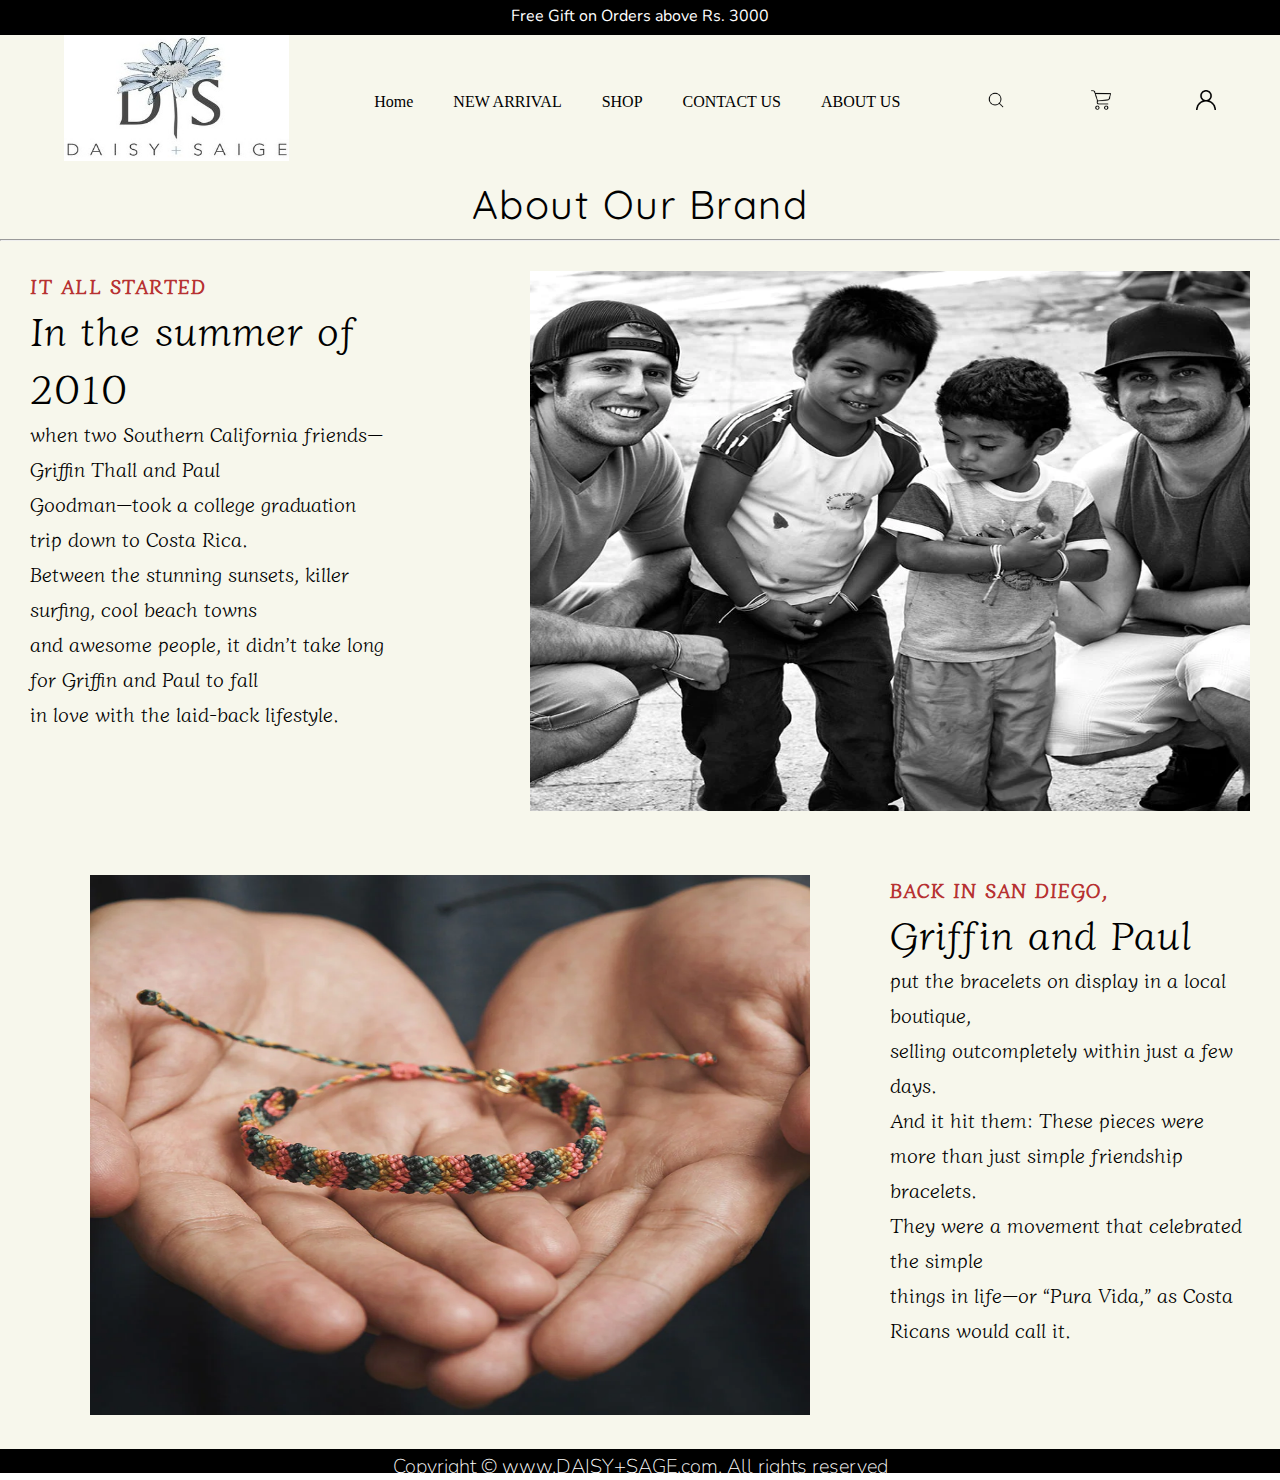
<file: Brand.html>
<!DOCTYPE html>
<html lang="en">
<head>
    <meta charset="UTF-8">
    <meta name="viewport" content="width=device-width, initial-scale=1.0">
    <title>Document</title>
    <link rel ="stylesheet" type="text/css" href="project3.css">
    <link rel="stylesheet" href="https://cdnjs.cloudflare.com/ajax/libs/font-awesome/4.7.0/css/font-awesome.min.css">
    <link rel="stylesheet" media="screen and (max-width:1170px)"  href="Phone.css">
    <style>
        
        @import url('https://fonts.googleapis.com/css2?family=Montserrat:wght@200&display=swap');
        @import url('https://fonts.googleapis.com/css2?family=Quicksand:wght@500&display=swap');
        @import url('https://fonts.googleapis.com/css2?family=Diphylleia&family=Quicksand:wght@500&display=swap');
        @import url('https://fonts.googleapis.com/css2?family=Nunito:wght@200&display=swap');
      </style>
          
</head>
<body>
    

    <div class="page-wrapper">
        <div class="headeroffer">
            Free  Gift on Orders above Rs. 3000
        </div>
    
        <header>
            <div class="container"> 
               <nav class="navbar">
                  <a href="#" class="nav-branding"> 
                    <img src="Home images/Company Logo.jpg">
                  </a>
                  <ul class="nav-menu">
                     <li class="nav-item">
                        <a href="index.html" class="nav-link">Home</a>
                     </li>
                     <li class="nav-item">
                        <a href="New Arrival.html" class="nav-link">NEW ARRIVAL</a>
                     </li>
                     <li class="nav-item">
                        <a href="Shop.html" class="nav-link">SHOP</a>
                     </li>
                     <li class="nav-item">
                        <a href="Contact us.html" class="nav-link">CONTACT US</a>
                     </li>
                     <li class="nav-item">
                        <a href="Brand.html" class="nav-link">ABOUT US</a>
                     </li>
                   </ul>
                     <li class="nav-item">
                        <a href="" class="nav-img">
                            <img src="Home images/magnifying-glass.png">
                        </a>
                     </li>
                     <li class="nav-item">
                        <a href="" class="nav-img">
                            <img src="Home images/shopping-cart.png">
                        </a>
                     </li>
                     <li class="nav-item">
                        <a href="" class="nav-img">
                            <img src="Home images/user.png">
                            
                        </a>
                     </li>
                  </ul>
                  <div class="hamburger">
                    <span class="bar"></span>
                    <span class="bar"></span>
                    <span class="bar"></span>
                 </div>
               </nav>
            </div>
         </header>
         <script src="script.js"></script>

    <div class="allproducts">
        <p> About Our Brand </p>
    </div>
    <hr>

    <div class="story">
        <div class="info1">
            <div class="info2">
            <div class="first-info">
                IT ALL STARTED
            </div>
            <div class="second-info">
                In the summer of 2010
            </div>
            <div class="main-info">
                when two Southern California friends—Griffin Thall and Paul <br>
                 Goodman—took a college graduation trip down to Costa Rica. <br>
                  Between the stunning sunsets, killer surfing, cool beach towns  <br>
                  and awesome people, it didn’t take long for Griffin and Paul to fall <br>
                  in love with the laid-back lifestyle.
            </div>
            </div>
            <div class="brand-img">
            <img src="Brand/1st photo.webp">
        </div>
        </div>

        <div class="info1">
            <div class="brand-img">
                <img src="Brand/2nd photo.webp">
            </div>
            <div class="info2">
            <div class="first-info">
                BACK IN SAN DIEGO,
            </div>
            <div class="second-info">
                Griffin and Paul
            </div>
            <div class="main-info">
                put the bracelets on display in a local boutique, <br> 
                selling outcompletely within just a few days.<br>
                 And it hit them: These pieces were <br>
                  more than just simple friendship bracelets.<br>
                   They were a movement that celebrated the simple <br>
                    things in life—or “Pura Vida,” as Costa Ricans would call it. 
            </div>
            </div>
            
        </div>
</div>

<div class="footer">
    <p>
    Copyright © www.DAISY+SAGE.com. All rights reserved
   </p>
</div>
</div>
    
</body>
</html>
</file>
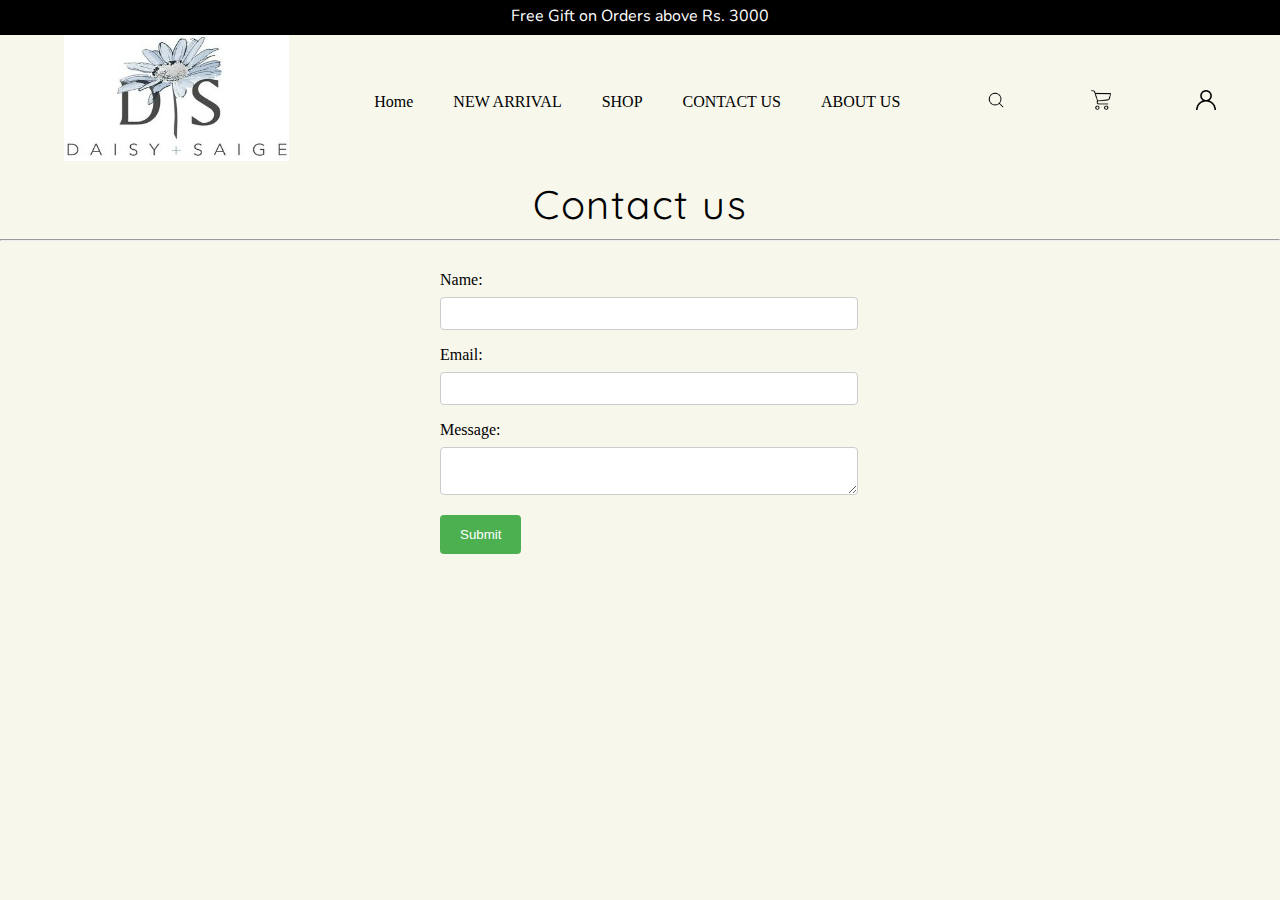
<file: Contact us.html>
<!DOCTYPE html>
<html lang="en">
<head>
    <meta charset="UTF-8">
    <meta name="viewport" content="width=device-width, initial-scale=1.0">
    <link rel ="stylesheet" type="text/css" href="project3.css">
    <link rel="stylesheet" href="https://cdnjs.cloudflare.com/ajax/libs/font-awesome/4.7.0/css/font-awesome.min.css">
    <link rel="stylesheet" media="screen and (max-width:1170px)"  href="Phone.css">
    <style>
        @import url('https://fonts.googleapis.com/css2?family=Quicksand:wght@500&display=swap');
        @import url('https://fonts.googleapis.com/css2?family=Nunito:wght@200&display=swap');
    </style>
    
    <title>Document</title>
    <script type="text/javascript">
        function thankyou(){
            alert("Thank You for contacting us .") 
        }
</script>
        
</head>
<body>

    
    <div class="page-wrapper">
        <div class="headeroffer">
            Free  Gift on Orders above Rs. 3000
        </div>
    
        <header>
            <div class="container"> 
               <nav class="navbar">
                  <a href="#" class="nav-branding"> 
                    <img src="Home images/Company Logo.jpg">
                  </a>
                  <ul class="nav-menu">
                     <li class="nav-item">
                        <a href="index.html" class="nav-link">Home</a>
                     </li>
                     <li class="nav-item">
                        <a href="New Arrival.html" class="nav-link">NEW ARRIVAL</a>
                     </li>
                     <li class="nav-item">
                        <a href="Shop.html" class="nav-link">SHOP</a>
                     </li>
                     <li class="nav-item">
                        <a href="Contact us.html" class="nav-link">CONTACT US</a>
                     </li>
                     <li class="nav-item">
                        <a href="Brand.html" class="nav-link">ABOUT US</a>
                     </li>
                   </ul>
                     <li class="nav-item">
                        <a href="" class="nav-img">
                            <img src="Home images/magnifying-glass.png">
                        </a>
                     </li>
                     <li class="nav-item">
                        <a href="" class="nav-img">
                            <img src="Home images/shopping-cart.png">
                        </a>
                     </li>
                     <li class="nav-item">
                        <a href="" class="nav-img">
                            <img src="Home images/user.png">
                            
                        </a>
                     </li>
                  </ul>
                  <div class="hamburger">
                    <span class="bar"></span>
                    <span class="bar"></span>
                    <span class="bar"></span>
                 </div>
               </nav>
            </div>
         </header>
         <script src="script.js"></script>

        <div class="allproducts">
            <p> Contact us</p>
        </div>
        <hr>
    
        <form action="#" method="POST">
            <label for="name">Name:</label>
            <input type="text" id="name" name="name" required>
          
            <label for="email">Email:</label>
            <input type="email" id="email" name="email" required>
          
            <label for="message">Message:</label>
            <textarea id="message" name="message" required></textarea>
          
            <input type="button" value="Submit"  onclick="thankyou()" >

            
          </form>
        </div>
    </section>
    <script>


  
 


  </script>
        
</body>
</html>
</file>
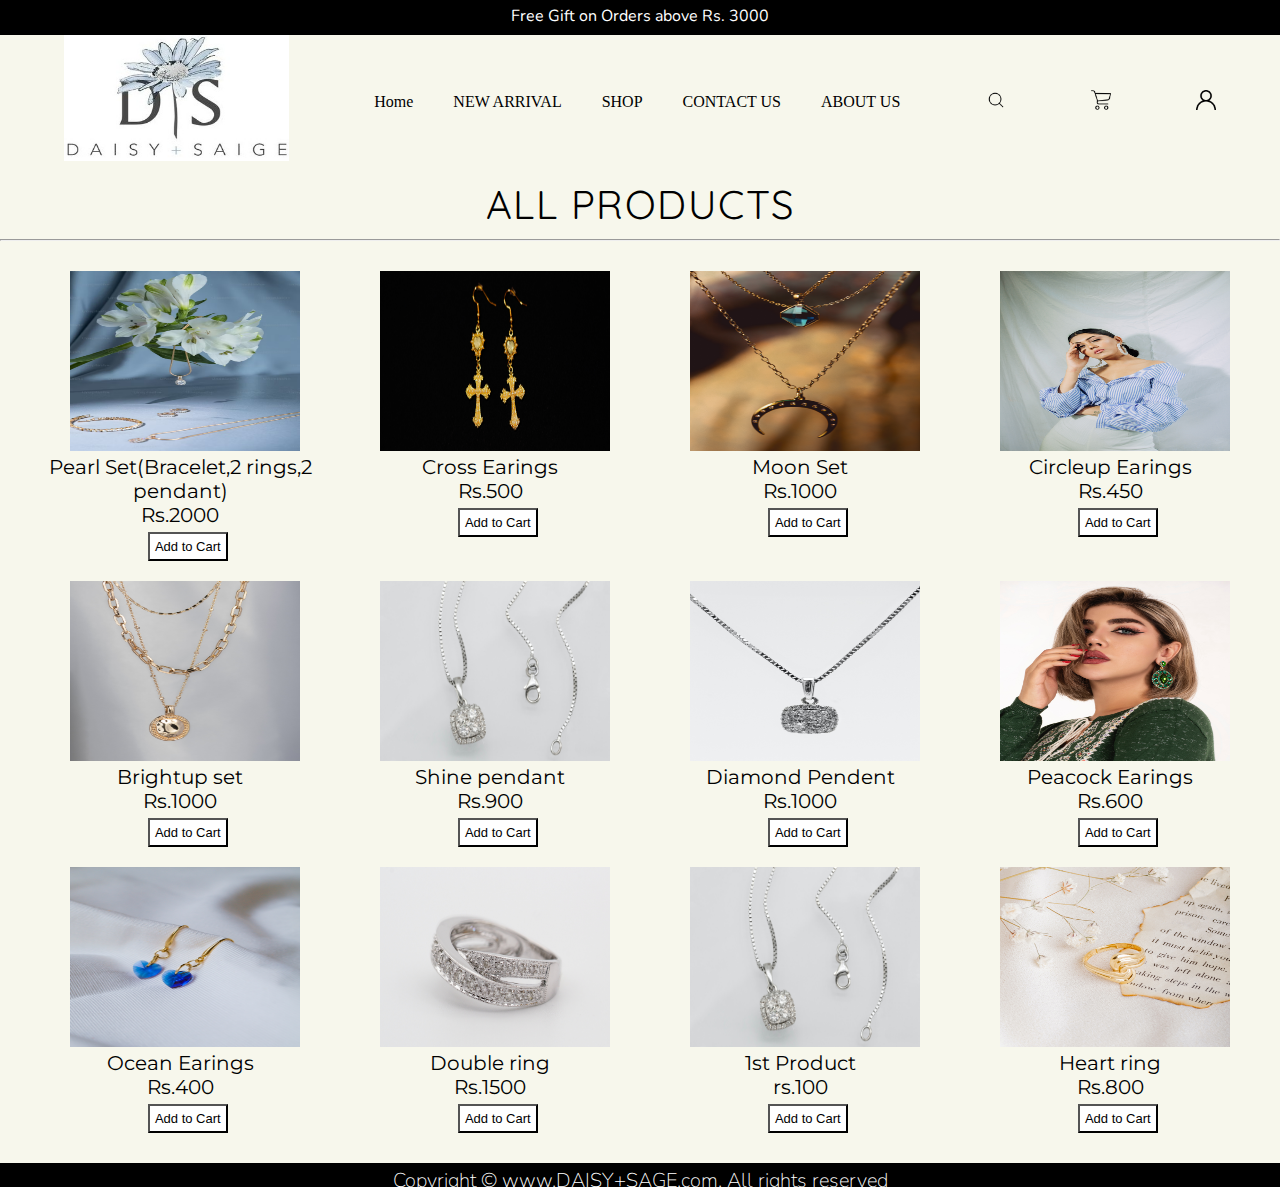
<file: Shop.html>
<!DOCTYPE html>
<html lang="en">
<head>
    <meta charset="UTF-8">
    <meta name="viewport" content="width=device-width, initial-scale=1.0">
    <link rel ="stylesheet" type="text/css" href="project3.css">
    <link rel="stylesheet" href="https://cdnjs.cloudflare.com/ajax/libs/font-awesome/4.7.0/css/font-awesome.min.css">
    <link rel="stylesheet" media="screen and (max-width:1170px)"  href="Phone.css">
    <style>
        
        @import url('https://fonts.googleapis.com/css2?family=Montserrat:wght@200&display=swap');
        @import url('https://fonts.googleapis.com/css2?family=Quicksand:wght@500&display=swap');
        @import url('https://fonts.googleapis.com/css2?family=Nunito:wght@200&display=swap');
      </style>
          
    <title>Document</title>
</head>
<body>
    <div class="page-wrapper">
        <div class="headeroffer">
            Free  Gift on Orders above Rs. 3000
        </div>
    
        <header>
            <div class="container"> 
               <nav class="navbar">
                  <a href="#" class="nav-branding"> 
                    <img src="Home images/Company Logo.jpg">
                  </a>
                  <ul class="nav-menu">
                     <li class="nav-item">
                        <a href="index.html" class="nav-link">Home</a>
                     </li>
                     <li class="nav-item">
                        <a href="New Arrival.html" class="nav-link">NEW ARRIVAL</a>
                     </li>
                     <li class="nav-item">
                        <a href="Shop.html" class="nav-link">SHOP</a>
                     </li>
                     <li class="nav-item">
                        <a href="Contact us.html" class="nav-link">CONTACT US</a>
                     </li>
                     <li class="nav-item">
                        <a href="Brand.html" class="nav-link">ABOUT US</a>
                     </li>
                   </ul>
                     <li class="nav-item">
                        <a href="" class="nav-img">
                            <img src="Home images/magnifying-glass.png">
                        </a>
                     </li>
                     <li class="nav-item">
                        <a href="" class="nav-img">
                            <img src="Home images/shopping-cart.png">
                        </a>
                     </li>
                     <li class="nav-item">
                        <a href="" class="nav-img">
                            <img src="Home images/user.png">
                            
                        </a>
                     </li>
                  </ul>
                  <div class="hamburger">
                    <span class="bar"></span>
                    <span class="bar"></span>
                    <span class="bar"></span>
                 </div>
               </nav>
            </div>
         </header>
         <script src="script.js"></script>

    <div class="allproducts">
        <p> ALL PRODUCTS </p>
    </div>
    <hr>
    <div class="shopproduct">
       
    <div class="productinfo">
        <div class="shopimg">
            <img src="Home images/1st photo.avif">
        </div>
        <div class="productline">
            <p> Pearl Set(Bracelet,2 rings,2 pendant) <br>
            Rs.2000</p>
        </div>
        <div class="shopbutton">
            <button type="button"> Add to Cart</button>
        </div>
    </div>
    <div class="productinfo">
        <div class="shopimg">
            <img src="Shop images/lucas-law-TMwp66NrMM4-unsplash.jpg">
        </div>
        <div class="productline">
            <p> Cross Earings <br>
            Rs.500</p>
        </div>
        <div class="shopbutton">
            <button type="button"> Add to Cart</button>
        </div>
    </div>
    <div class="productinfo">
        <div class="shopimg">
            <img src="Shop images/andres-vera-202NAwjisYA-unsplash.jpg">
        </div>
        <div class="productline">
            <p> Moon Set<br>
            Rs.1000</p>
        </div>
        <div class="shopbutton">
            <button type="button"> Add to Cart</button>
        </div>
    </div>
    <div class="productinfo">
        <div class="shopimg">
            <img src="Shop images/arun-sharma-b9OovxCXh1M-unsplash.jpg">
        </div>
        <div class="productline">
            <p> Circleup Earings<br>
            Rs.450</p>
        </div>
        <div class="shopbutton">
            <button type="button"> Add to Cart</button>
        </div>
    </div>
    <div class="productinfo">
        <div class="shopimg">
            <img src="Shop images/eve-maier-7uQQHORcTpc-unsplash.jpg">
        </div>
        <div class="productline">
            <p> Brightup set <br>
            Rs.1000</p>
        </div>
        <div class="shopbutton">
            <button type="button"> Add to Cart</button>
        </div>
    </div>
    <div class="productinfo">
        <div class="shopimg">
            <img src="Shop images/sabrianna-AhIQL2CKq7g-unsplash.jpg">
        </div>
        <div class="productline">
            <p> Shine pendant <br>
            Rs.900</p>
        </div>
        <div class="shopbutton">
            <button type="button"> Add to Cart</button>
        </div>
    </div>
    <div class="productinfo">
        <div class="shopimg">
            <img src="Shop images/sabrianna-u1Hv_erOQH0-unsplash.jpg">
        </div>
        <div class="productline">
            <p> Diamond Pendent <br>
            Rs.1000</p>
        </div>
        <div class="shopbutton">
            <button type="button"> Add to Cart</button>
        </div>
    </div>

    <div class="productinfo">
        <div class="shopimg">
            <img src="Shop images/soha-sh-m6RMh3fiDmg-unsplash.jpg">
        </div>
        <div class="productline">
            <p> Peacock Earings<br>
            Rs.600</p>
        </div>
        <div class="shopbutton">
            <button type="button"> Add to Cart</button>
        </div>
    </div>

    <div class="productinfo">
        <div class="shopimg">
            <img src="Shop images/valentina-jorio-kfcKlY8KoXo-unsplash.jpg">
        </div>
        <div class="productline">
            <p> Ocean Earings <br>
            Rs.400</p>
        </div>
        <div class="shopbutton">
            <button type="button"> Add to Cart</button>
        </div>
    </div>

    <div class="productinfo">
        <div class="shopimg">
            <img src="Shop images/sabrianna-kuko1hX_kXw-unsplash.jpg">
        </div>
        <div class="productline">
            <p> Double ring <br>
            Rs.1500</p>
        </div>
        <div class="shopbutton">
            <button type="button"> Add to Cart</button>
        </div>
    </div>

    <div class="productinfo">
        <div class="shopimg">
            <img src="Shop images/sabrianna-AhIQL2CKq7g-unsplash.jpg">
        </div>
        <div class="productline">
            <p> 1st Product <br>
            rs.100</p>
        </div>
        <div class="shopbutton">
            <button type="button"> Add to Cart</button>
        </div>
    </div>

    <div class="productinfo">
        <div class="shopimg">
            <img src="Shop images/sama-hosseini-8dTc4JFeLm4-unsplash.jpg">
        </div>
        <div class="productline">
            <p> Heart ring <br>
            Rs.800</p>
        </div>
        <div class="shopbutton">
            <button type="button"> Add to Cart</button>
        </div>
    </div>


    
</div>
<div class="footer">
    <p>
    Copyright © www.DAISY+SAGE.com. All rights reserved
   </p>
</div>
</div>
    
</body>
</html>
</file>
<file: project3.css>
*{
    margin:0;
    padding: 0;
}
.page-wrapper{
    background-color: rgb(247, 247, 236);
    min-height: 100vh;
}




.headeroffer{
    background-color: black;
    color: white;
    height: 27px;
    text-align: center;
    padding-top: 5px;
    padding-bottom: 3px;
    font-family: 'Nunito', sans-serif;

}
header{
    background-color: rgb(247, 247, 236);
  }
  li{
    list-style: none;
  }
  a{
    color: black;
    text-decoration: none;
  }
  .container{
    max-width: 1224px;
    width: 90%;
    margin: 0 auto;
  }
  .navbar{
    min-height: 70px;
    display: flex;
    justify-content: space-between;
    align-items: center;
  }
  .nav-branding{
    font-size: 2rem;
  }
  .nav-menu{
    display: flex;
    justify-content: space-between;
    align-items: center;
    gap: 40px;
  }
  .nav-link{
    transition: 0.3s ease-out;
  }
  .nav-link:hover{
    color: dodgerblue;
  }

  .nav-img img{
    height: 20px;
    width:20px;
  }


.hamburger{
    display: none;
    cursor: pointer;
    color: black;
  }
  .bar{
    display: block;
    width: 25px;
    height: 3px;
    margin: 5px auto;
    -webkit-transition: all 0.3s ease;
    transition: all 0.3s ease;
    background-color:black;
  }
  .nav-branding img{
    height: 14vh;
    width: 25vh;
  }



.Cover img {
    height: 500px;
    width: 1284px;
    position: relative;
}

.Cover h2 {
    color: rgb(255, 255, 255);
    position: absolute;
    top: 50%;
    left: 50%;
    transform: translateX(-50%);
    font-size: 70px;
    letter-spacing: 5px;
}

.Cover h3 {
    color: rgb(255, 255, 255);
    position: absolute;
    top: 45%;
    left: 50%;
    transform: translateX(-50%);
    font-size: 30px;
}

.Cover h5 {
    color: rgb(255, 255, 255);
    position: absolute;
    top: 80%;
    left: 50%;
    transform: translateX(-50%);
    font-size: 18px;
}
.Cover button{
    position: absolute;
    top: 88%;
    left: 50%;
    transform: translateX(-50%);
    background-color: white;
    color: black;
    border: none;
    padding: 15px 32px;
    text-decoration: solid;
    transition: transform 0.2s ease-in-out;

}

.collection{
    text-align: center;
    font-size: 30px;
    font-weight: medium;
    padding-top: 50px;
    padding-bottom: 30px;
    font-family: 'Quicksand', sans-serif;
}

.mainpics{
    display: grid;
    grid-template-columns: repeat (2,1fr);
    gap:20px;
    grid-auto-rows: minmax(100px,auto);
    margin-top: 20px;
}
.mainpics button{

    padding-left: 7px;
    padding-right: 7px;
    color: black;
    background-color:white ;
    height: 30px;
    margin-left: 260px;
    margin-top: 5px;
    padding-bottom: 5px;
    transition: transform 0.2s ease-in-out;
}

.one{
    grid-column: 1/2;
    grid-row:1;
  
}
.two{
    grid-column: 2/2;
    grid-row:1;
    
}
.mainpics img {
    height: 478px;
    width: 625px;
}

.mainpics p {
    font-size: 20px;
    text-align: center;
    font-family: 'Montserrat', sans-serif;
}

.trend p{
    text-align: center;
    font-size: 40px;
    text-decoration: none;
    color: black;
    font-weight: medium;
    padding-top: 80px;
    padding-bottom: 30px;
    font-family: 'Quicksand', sans-serif;
}
.trendingproducts img{
    height:600px;
    width:1000px;
    padding: 30px;
    padding-bottom: 5px;
    padding-left: 150px;
}

.trendingproducts p{
    text-decoration: none;
    font-size: 20px;
    text-align: center;
    font-weight: lighter;
    font-family: 'Montserrat', sans-serif;
}

.trendingproducts button{
    padding: 15px 28px;
    color: black;
    background-color:white ;
    margin-left: 44.5%;
    margin-top: 5px;
    transition: transform 0.2s ease-in-out;

}

.custom-braclets{
    background-color: rgb(204, 241, 243);
    height: 380px;
    width:1150px;
    padding: 50px;
    margin:0px;
    border-radius: 20px;
    display: flex;
    margin-bottom: 15px;

}
.text-container{
    flex-grow: 1;
    padding-top: 40px;
}

.custom-header p{
    text-decoration: none;
    font-size: 30px;
    text-align: center;
    padding-right: 150px;

}

.custom-info p{
    text-decoration: none;
    font-size: medium;
    text-align: center;
    padding-right: 140px;
    padding-bottom: 20px;
    padding-top: 20px;
    padding-left: 40px;
   

}

.custom-button button{
    height: 40px;
    width: 200px;
    color: white;
    background-color: black;
    border-radius: 5px;
    border: none;
    text-align: center;
    align-items: center;
    margin: 15px;
    margin-left:120px ;
    margin-top: 25px;
    transition: transform 0.2s ease-in-out;

}
.custom-image img{
    height: 400px;
    width: 509px;
    padding-left: 20px;
    padding-bottom: 200px;
}
.custom-necklace{
    background-color: rgb(255, 205, 218);
    height: 380px;
    width:1150px;
    padding: 50px;
    margin: 0px;
    border-radius: 20px;
    display: flex;

}
.giveback-title{
    text-decoration: none;
   font-size: large;
    font-weight: bold;
    padding-top: px;
    background: linear-gradient(180deg, rgba(255,255,255,0) 30%, #b9efff 65%);
    display: inline;
    justify-content: center;
    text-align: center;
    
}
.try{
    text-align: center;
    margin-top: 150px;
}

    


.giveback-main{
    display: grid;
    grid-template-columns: repeat(3,1fr);
    gap:20px;
    padding-top: 40px;
    
}

.main {
 text-align: center;


}

.giveback-main img{
    height: 80px;
    width: 60px;
    align-self: center;
    padding-left: 20px;
}
.giveback-head p{
   text-decoration: none;
   font-size: small;
    text-align: center;
    font-weight: lighter;

}
.giveback-info p{
     text-decoration: none;
     font-size: smaller;
     text-align: center;
     font-weight: lighter;
     padding-top: 0px;
}
.reviews{
    background-color: rgb(193, 241, 241);
    height: 250px;
    width:1200px;
    padding: 10px;
    margin: 30px;
    border-radius: 15px;
    margin-top: 100px;
   

}
.magazine-image img{
    padding-right: 80px;
    height: 50px;
    width:100px;
    padding-top: 30px;
    padding-bottom: 20px;
    margin-right:60px;
    margin-left: 0px;
    
}
.magazine-image{
    padding-left: 100px;
}
.reviews p{
   letter-spacing: 1px;
    padding-top: 0px;
    text-decoration: none;
    font-size: larger;
    
    text-align: center;
    
}

.cust-review {
    text-align: center;
    padding-top: 20px;

}
.stars img{
height: 80px;
width: 80px;

}

.footer p{
    text-decoration: none;
    background-color: black;
    color: white;
    font-size: 20px;
    text-align: center;
    font-weight:lighter;
    height: 0px ;
    padding-bottom: 20px;
    padding-top: 4px;
    font-family: 'Nunito', sans-serif;
}

/*  STORE PAGE*/

.allproducts p{
    text-align: center;
    color: black;
    letter-spacing: 1.5px;
    font-size: 40px;
    padding-top: 10px;
    padding-bottom: 10px;
    font-family: 'Quicksand', sans-serif;
   
}
.shopproduct{
    display: grid;
    grid-template-columns: repeat(4,3fr);
    gap:20px;
    padding:30px;


}

.shopimg img{
    height: 180px;
    width: 230px;
    padding-left: 40px;
    

}
.productline p{
    text-align: center;
    text-decoration: none;
    font-size: 20px;
    padding-left: 10px;
    font-family: 'Montserrat', sans-serif;

}
.shopbutton button{
    color: black;
    background-color:white ;
    margin-left: 44.5%;
    margin-top: 5px;
    padding: 5px;
    margin-right: 50px;
    font-size: 13px;
    padding-left: 5px;
    padding-right: 5px;
    transition: transform 0.2s ease-in-out;
    
}
.shopbutton{
    margin-right: 25px;
}

.Cover button:hover {
    transform: translateX(-50%) scale(1.1);
}
.mainpics button:hover {
    transform: scale(1.1);
}
.trendingproducts button:hover {
    transform:  scale(1.1);
}
.custom-button button:hover {
    transform: t scale(1.5);
}
.shopbutton button:hover {
    transform: scale(1.1);
}

form {
    max-width: 400px;
    margin: 0 auto;
    padding-top: 30px;
  }
  
  label {
    display: block;
    margin-bottom: 8px;
  }
  
  input[type="text"],
  input[type="email"],
  textarea {
    width: 100%;
    padding: 8px;
    border: 1px solid #ccc;
    border-radius: 4px;
    resize: vertical;
    margin-bottom: 16px;
  }
  
  input[type="button"] {
    background-color: #4CAF50;
    color: white;
    padding: 12px 20px;
    border: none;
    border-radius: 4px;
    cursor: pointer;
  }
  
  input[type="button"]:hover {
    background-color: #45a049;
  }
  
  
#thank-you-msg {
    text-align: center;
    margin-top: 20px;
  }

  .info1{
    display:grid;
    grid-template-columns: repeat(2,2fr);
    gap:80px;
    padding:30px;

  }
  .info{
    flex-grow: 1;
  }

  .first-info{
    color:rgba(181, 44, 44, 0.986) ;
    font-weight: bold;
    letter-spacing: 1.5px;
    font-size:20px ;
    font-family: 'Diphylleia', serif

  }
  .second-info{
    font-size: 40px;
    letter-spacing: 1px;
    font-family: 'Diphylleia', serif
  }

  .brand-img img{
    height: 60vh;
    width: 80vh;
    grid-column: 1/2;
    padding-left: 60px;

    
  }
  .main-info{
    font-size:20px;
    line-height: 35px;
    font-family: 'Diphylleia', serif;
  }
</file>
<file: Phone.css>
*{
  margin:0;
  padding: 0;
}
.page-wrapper{
  background-color: rgb(247, 247, 236);
  min-height: 100vh;
}


.hamburger{
  display: block;
  
}
.hamburger.active .bar:nth-child(2){
  opacity: 0;
}
.hamburger.active .bar:nth-child(1){
  transform: translateY(8px) rotate(45deg);
}
.hamburger.active .bar:nth-child(3){
  transform: translateY(-8px) rotate(-45deg);
}
.nav-menu{
  position: fixed;
  left: -80%;
  top: 70px;
  gap: 0;
  flex-direction: column;
  background-color: rgba(0, 0, 0, 0.37);
  width: 50%;
  text-align: center;
  transition: 0.3s;
  z-index: 1;
}
.nav-item{
  margin: 16px 0;
  
}
.nav-menu.active{
  left: 0;
}

.nav-menu a{
  color: white;
  font-weight: bold;
}


.Cover img{
  width:100%;
  height: auto;
}


.nav-img img{
padding-bottom: 81px;
}


.Cover h3 {
color: rgb(255, 255, 255);
position: absolute;
top: 25%;
left: 50%;
transform: translateX(-50%);
font-size: 20px;

}
.Cover h2 {
  color: rgb(255, 255, 255);
  position: absolute;
  top: 30%;
  left: 50%;
  transform: translateX(-50%);
  font-size: 28px;
  letter-spacing: 5px;
  }
  

.Cover h5 {
color: rgb(255, 255, 255);
position: absolute;
top: 45%;
left: 50%;
transform: translateX(-50%);
font-size: 13px;
}
.Cover button{
position: absolute;
top: 54%;
left: 50%;
transform: translateX(-50%);
background-color: white;
color: black;
border: none;
padding: 10px 25px;
text-decoration: solid;
transition: transform 0.2s ease-in-out;

}
.collection{
text-align: center;
font-size: 30px;
font-weight: medium;
padding-top: 50px;
padding-bottom: 30px;
font-family: 'Quicksand', sans-serif;
}

.mainpics{
  display: flex;
  flex-direction: column;
  align-items: center;
  text-align: center;
}


.mainpics button{

  padding: 15px 10px;
  color: black;
  background-color:white ;
  margin-top: 5px;
  transition: transform 0.2s ease-in-out;
  width: 25vh;
  height:5vh;
  text-align: center;
  align-self: center;
  align-items: center;
  margin-left: 4%;
  padding-bottom: 30px;
  border: none;
}


.mainpics img {
height: 40vh;
width: 100vh;
}

.mainpics p {
font-size: 20px;
text-align: center;
font-family: 'Montserrat', sans-serif;
}

.trend p{
text-align: center;
font-size: 40px;
text-decoration: none;
color: rgb(0, 0, 0);
font-weight: medium;
padding-top: 80px;
padding-bottom: 30px;
font-family: 'Quicksand', sans-serif;
}
.trendingproducts img{
height:40vh;
width:100%;
padding: 5px;
padding-bottom: 5px;
margin-left: 0px;

}


.trendingproducts p{
text-decoration: none;
font-size: 20px;
text-align: center;
font-weight: lighter;
font-family: 'Montserrat', sans-serif;
padding-bottom: 10px;
padding-top: 10px;
}

.trendingproducts button{
  padding: 15px 10px;
  color: black;
  background-color:white ;
  margin-top: 5px;
  transition: transform 0.2s ease-in-out;
  width: 25vh;
  height:5vh;
  text-align: center;
  align-self: center;
  align-items: center;
  margin-left: 4%;
  padding-bottom: 30px;
  border: none;



}
.trendingproducts {
  display: flex;
  flex-direction: column;
  align-items: center;
  text-align: center;
}

.trending1B {
  margin-top: 10px; 
  
}
.custom-braclets{
background-color: rgb(204, 241, 243);
width:100%;
height: auto;
padding: 20px;
border-radius: 20px;
display: flex;
text-align: center;


}
.text-container{
flex-grow: 1;
padding: 1px;
display: flex;
flex-direction: column;
align-items: center;
text-align: center;

}

.custom-header1 p{
text-decoration: none;
font-size: 20px;
text-align: center;
padding-top: 60px;
padding-bottom: 10px;
}

.custom-info p{
text-decoration: none;
font-size: medium;
text-align: center;
padding-right: 15px;
padding-bottom: 20px;



}

.custom-button button{
  padding: 15px 10px;
  color: white;
  background-color:black ;
  margin-top: 5px;
  transition: transform 0.2s ease-in-out;
  width: 25vh;
  height:5vh;
  text-align: center;
  align-self: center;
  align-items: center;
  margin-left: 4%;
  padding-bottom: 30px;
  border: none;

}
.custom-image img{
display: none;
}
.custom-necklace{
  background-color: rgb(248, 197, 248);
  width:100%;
  height: auto;
  padding: 20px;
  border-radius: 20px;
  display: flex;
  text-align: center;

}
.giveback-title{
text-decoration: none;
font-size: large;
font-weight: bold;
padding-top: px;
background: linear-gradient(180deg, rgba(255,255,255,0) 30%, #b9efff 65%);
display: inline;
justify-content: center;
text-align: center;

}
.try{
text-align: center;
margin-top: 150px;
}




.giveback-main{
display: grid;
grid-template-columns: repeat(1,1fr);
gap:20px;
padding-top: 40px;

}

.main {
text-align: center;


}

.giveback-main img{
height: 80px;
width: 60px;
align-self: center;
padding-left: 20px;
}
.giveback-head p{
text-decoration: none;
font-size: medium;
text-align: center;
font-weight: lighter;
padding-top: 5px;

}
.giveback-info p{
text-decoration: none;
font-size: small;
text-align: center;
font-weight: lighter;
padding-top: 7px;
}
.reviews{
background-color: rgb(193, 241, 241);
height: 250px;
width:100%;
padding: 10px;
margin-left: 0%;

margin-top: 100px;


}
.magazine-image{
  display: grid;
  grid-template-columns: repeat(2,2fr);
  
}
.magazine-image img{
  width:8vh;
  margin-left: 0px;
  margin-right: 10px;


}

.reviews p{
letter-spacing: 1px;
padding-top: 0px;
text-decoration: none;
font-size: larger;

text-align: center;

}

.cust-review {
text-align: center;
padding-top: 10px;

}
.stars img{
height: 80px;
width: 80px;
display: none;

}

.footer p{
text-decoration: none;
background-color: black;
color: white;
font-size: 17px;
text-align: center;
font-weight:lighter;
height: 0px ;
padding-bottom: 20px;
width: 100%;
padding-top: 4px;
font-family: 'Nunito', sans-serif;
}


/* NEW ARRIVAL */
.allproducts p{
  text-align: center;
  color: black;
  letter-spacing: 1.5px;
  font-size: 30px;
  padding-top: 10px;
  padding-bottom: 10px;
  font-family: 'Quicksand', sans-serif;
 
}
.shopproduct{
  display: grid;
  grid-template-columns: repeat(auto-fit, minmax(250px, 1fr));
  grid-gap: 20px;
  padding:30px;


}

.shopimg img{
  height: 40vh;
  width: 40vh;
  padding-left: 1vh;
  

}
.productline p{
  text-align: center;
  text-decoration: none;
  font-size: 20px;
  padding-left: 10px;
  font-family: 'Montserrat', sans-serif;

}
.shopbutton button{
  color: black;
  background-color:white ;
  margin-left: 44.5%;
  margin-top: 5px;
  padding: 5px;
  margin-right: 50px;
  font-size: 13px;
  padding-left: 5px;
  padding-right: 5px;
  transition: transform 0.2s ease-in-out;
  border: none;
  
}
.shopbutton{
  margin-right: 25px;
}

.Cover button:hover {
  transform: translateX(-50%) scale(1.1);
}
.mainpics button:hover {
  transform: scale(1.1);
}
.trendingproducts button:hover {
  transform:  scale(1.1);
}
.custom-button button:hover {
  transform: t scale(1.5);
}
.shopbutton button:hover {
  transform: scale(1.1);
}

/*  Contact page*/
form {
  max-width: 400px;
  margin: 0 auto;
  padding-top: 30px;
}

label {
  display: block;
  margin-bottom: 8px;
}

input[type="text"],
input[type="email"],
textarea {
  width: 100%;
  padding: 8px;
  border: 1px solid #ccc;
  border-radius: 4px;
  resize: vertical;
  margin-bottom: 16px;
  font-size: 18px;
}

input[type="button"] {
  background-color: #4CAF50;
  color: white;
  padding: 12px 20px;
  border: none;
  border-radius: 4px;
  cursor: pointer;
}

input[type="button"]:hover {
  background-color: #45a049;
}


#thank-you-msg {
  text-align: center;
  margin-top: 20px;
}

.info1{
  display:grid;
  grid-template-columns: repeat(1,1fr);
  gap:80px;
  padding:30px;

}
.info{
  flex-grow: 1;
}

.first-info{
  color:rgba(181, 44, 44, 0.986) ;
  font-weight: bold;
  letter-spacing: 1.5px;
  font-size:14px ;
  font-family: 'Diphylleia', serif

}
.second-info{
  font-size: 25px;
  letter-spacing: 1px;
  font-family: 'Diphylleia', serif
}

.brand-img img{
  height: 30vh;
  width: 100%;
  grid-column: 1/2;
  padding-left: 0px;

  
}
.main-info{
  font-size:20px;
  line-height: 25px;
  font-family: 'Diphylleia', serif;
}
</file>
